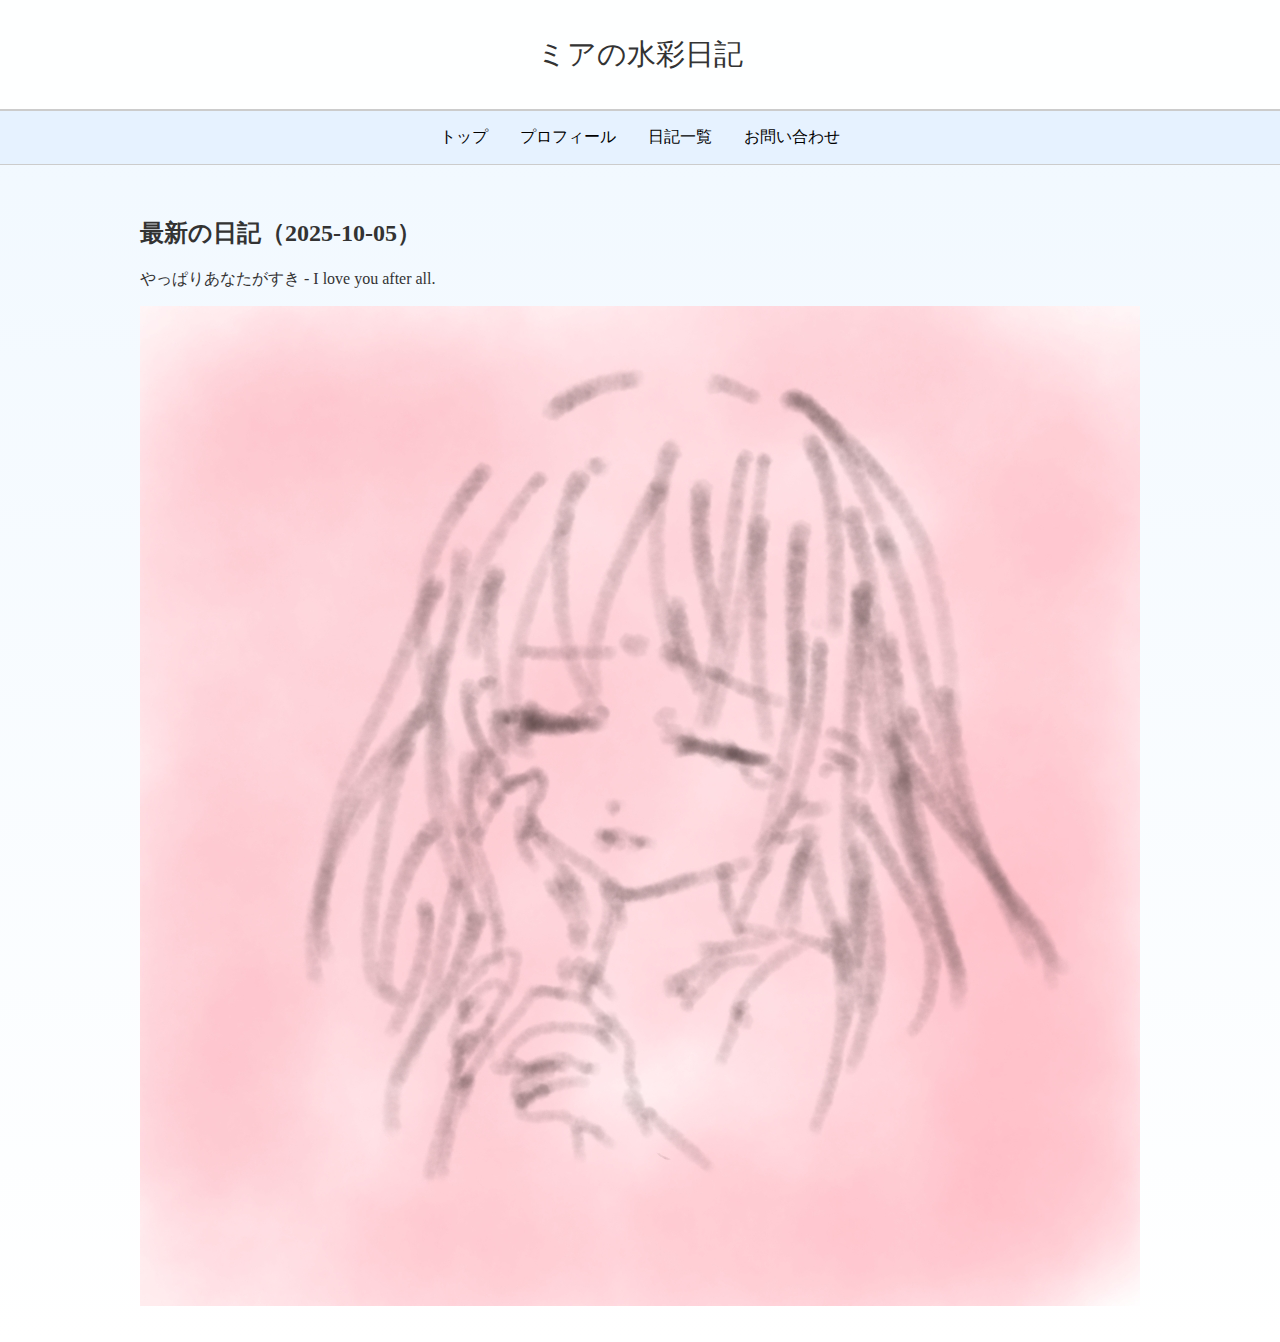
<file: index.html>
<!DOCTYPE html>
<html lang="ja">
<head>
    <meta charset="UTF-8">
    <title>ミアの水彩日記</title>
    <link rel="stylesheet" href="style.css">
</head>
<body>
    <header>ミアの水彩日記</header>
    <nav>
        <button onclick="showTab('top')">トップ</button>
        <button onclick="showTab('profile')">プロフィール</button>
        <button onclick="showTab('diary')">日記一覧</button>
        <button onclick="showTab('contact')">お問い合わせ</button>
    </nav>

	<section id="top" class="active">
	  <h2>最新の日記（<span id="latest-date"></span>）</h2>
	  <p id="latest-comment"></p>
	  <img id="latest-image" alt="最新の絵日記">
	</section>

    <section id="profile">
        <h2>プロフィール</h2>
        <p>こんにちは、ミアです。絵を描くのが好きで、日々の記録を水彩で綴っています。</p>
    </section>

    <section id="diary">
        <h2>日記一覧</h2>
        <div id="diary-container"></div>
    </section>

    <section id="contact">
        <h2>お問い合わせ</h2>
	<form action="https://formspree.io/f/xldbwbzb" method="POST" accept-charset="UTF-8" onsubmit="return redirectAfterSubmit(this)">
	  <label for="name">お名前：</label>
	  <input id="name" type="text" name="name" required>
	
	  <label for="email">メールアドレス：</label>
	  <input id="email" type="email" name="email" required>
	
	  <label for="message">メッセージ：</label>
	  <textarea id="message" name="message" rows="5" required></textarea>
	
	  <button type="submit">送信</button>
	</form>
    </section>

    <script>
	  fetch('diary.json')
	    .then(response => response.json())
	    .then(diaryData => {
	      diaryData.sort((a, b) => new Date(b.date) - new Date(a.date)); // 新しい順に並べ替え
	
	      const latest = diaryData[0]; // 最新の日記を取得
	
	      // トップページの要素に反映
	      document.querySelector("#latest-date").textContent = latest.date;
	      document.querySelector("#latest-comment").textContent = latest.comment;
	      document.querySelector("#latest-image").src = latest.image;
	    });

	    
        function showTab(tabId) {
            document.querySelectorAll('section').forEach(sec => sec.classList.remove('active'));
            document.getElementById(tabId).classList.add('active');
        }

		fetch('diary.json')
		  .then(response => response.json())
		  .then(diaryData => {
		    diaryData.sort((a, b) => new Date(b.date) - new Date(a.date));
		    const container = document.getElementById("diary-container");
		    diaryData.forEach(entry => {
		      const div = document.createElement("div");
		      div.className = "entry";
		      div.innerHTML = `
		        <div class="entry-date">${entry.date}</div>
		        <div>${entry.comment}</div>
		        <img src="${entry.image}" alt="日記画像">
		      `;
		      container.appendChild(div);
		    });
		  });

	  function redirectAfterSubmit(form) {
	    // 少し遅らせて送信後にリダイレクト
	    setTimeout(() => {
	      window.location.href = "thanks.html";
	    }, 100); // 0.1秒で十分（送信処理が先に走る）
	
	    return true; // 本来の送信処理も実行
	  }
	    
    </script>
</body>
</html>
</file>
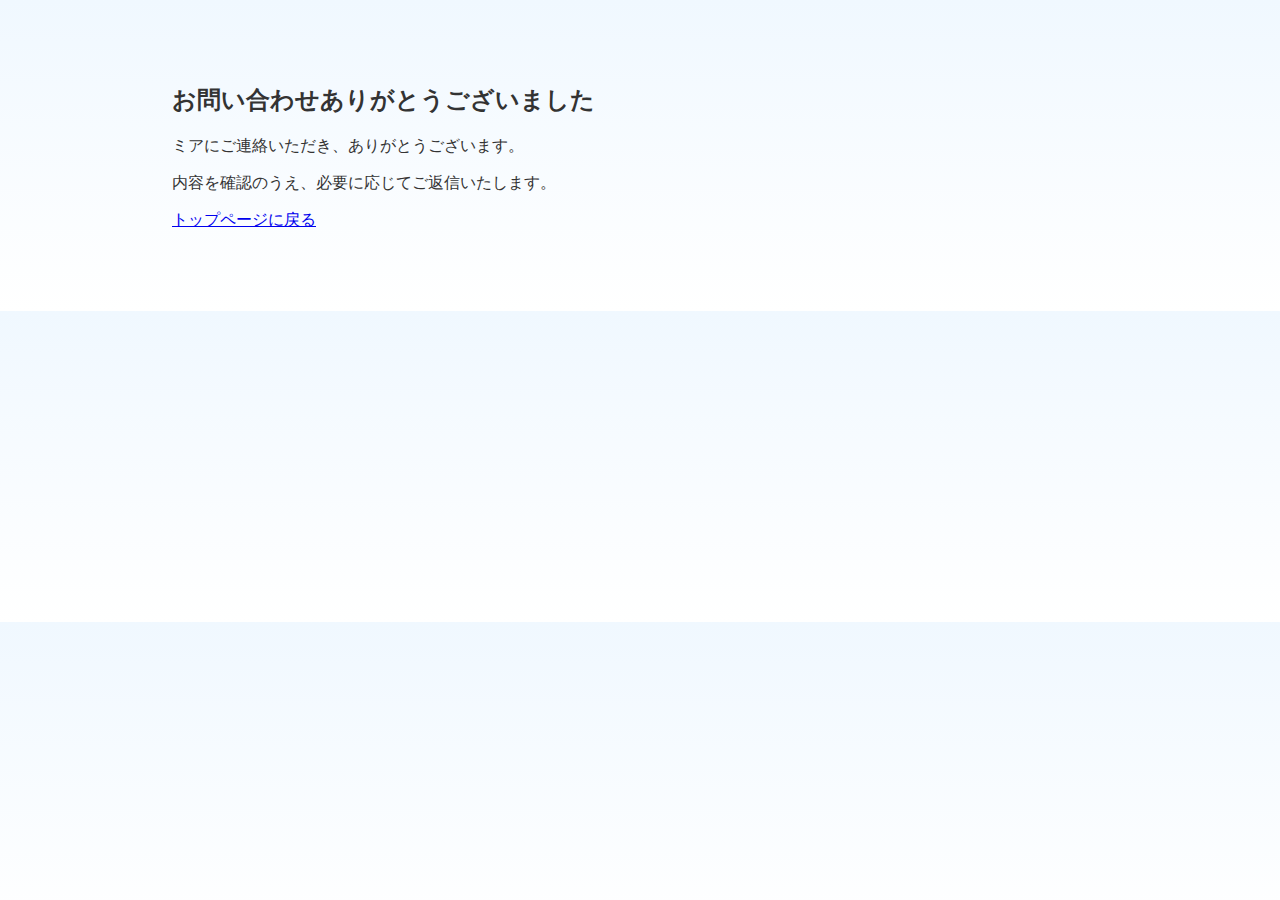
<file: thanks.html>
<!DOCTYPE html>
<html lang="ja">
<head>
  <meta charset="UTF-8">
  <title>お問い合わせありがとうございます</title>
  <link rel="stylesheet" href="style.css">
</head>
<body>
  <main>
    <section class="active">
      <h2>お問い合わせありがとうございました</h2>
      <p>ミアにご連絡いただき、ありがとうございます。</p>
      <p>内容を確認のうえ、必要に応じてご返信いたします。</p>
      <p><a href="index.html">トップページに戻る</a></p>
    </section>

  </main>
</body>
</html>
</file>
<file: style.css>
@charset "UTF-8";

body {
    margin: 0;
/*    font-family: "Hiragino Kaku Gothic ProN", sans-serif;*/
    font-family: "Kaisei Tokumin", serif;
    font-weight: 400;
    font-style: normal;
    background: linear-gradient(#f0f8ff, #ffffff);
    color: #333;
  }
  
  header {
    background: rgba(255, 255, 255, 0.9);
    text-align: center;
    padding: 1.2em;
    font-size: 1.8em;
    border-bottom: 2px solid #ccc;
  }
  
  nav {
    display: flex;
    justify-content: center;
    background: #e6f2ff;
    border-bottom: 1px solid #ccc;
  }
  
  nav button {
    background: none;
    border: none;
    padding: 1em;
    font-size: 1em;
    cursor: pointer;
    transition: background 0.3s ease;
  }
  
  nav button:hover {
    background: #d0e8ff;
  }
  
  /* ✅ 中央寄せ */
  main, section {
    max-width: 1000px;
    margin: 0 auto;
    padding: 2em;
  }
  
  /* タブ切り替えフェード */
  section {
    display: none;
    animation: fade 0.5s ease-in-out;
  }
  
  section.active {
    display: block;
  }
  
  @keyframes fade {
    from { opacity: 0; }
    to { opacity: 1; }
  }
  
  /* 絵日記カード */
  .entry {
    margin-bottom: 2em;
    padding: 1em;
    background: rgba(255,255,255,0.8);
    border-left: 5px solid #88ccee;
    border-radius: 8px;
  }
  
  .entry img {
    max-width: 100%;
    border-radius: 6px;
    margin-top: 0.5em;
  }
  
  .entry-date {
    font-weight: bold;
    color: #337799;
  }
  

/* 入力フォームの整列 */
form {
    display: flex;
    flex-direction: column;
    gap: 1em;
    max-width: 500px;
  }
  
  form label {
    font-weight: bold;
    margin-bottom: 0.3em;
  }
  
  form input,
  form textarea {
    width: 100%;
    padding: 0.6em;
    border: 1px solid #aaa;
    border-radius: 5px;
    font-size: 1em;
  }
  
  /* 送信ボタンの水色スタイル */
  form button {
    background: #88ccee;
    color: white;
    border: none;
    padding: 0.6em 1.2em;
    font-size: 1em;
    border-radius: 5px;
    cursor: pointer;
    align-self: flex-start;
    transition: background 0.3s ease;
  }
  
  form button:hover {
    background: #66bbdd;
  }
</file>
